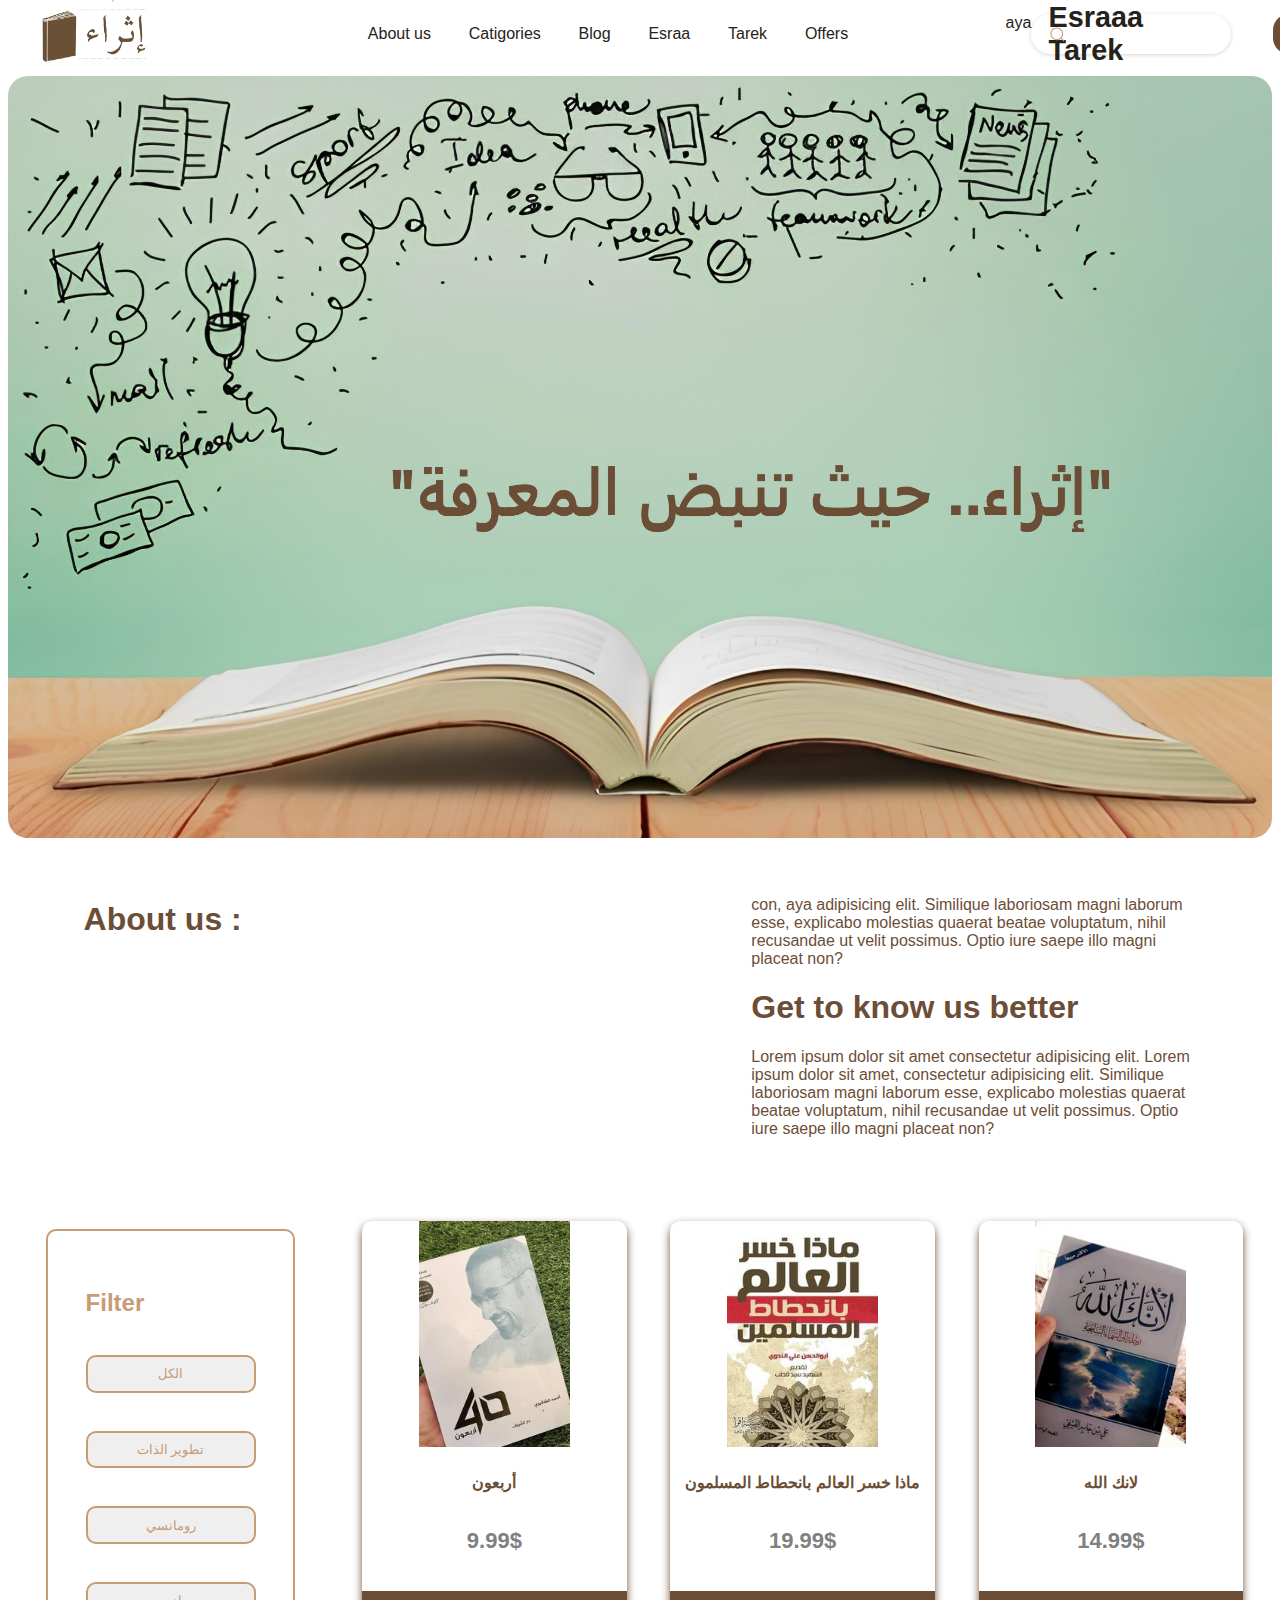
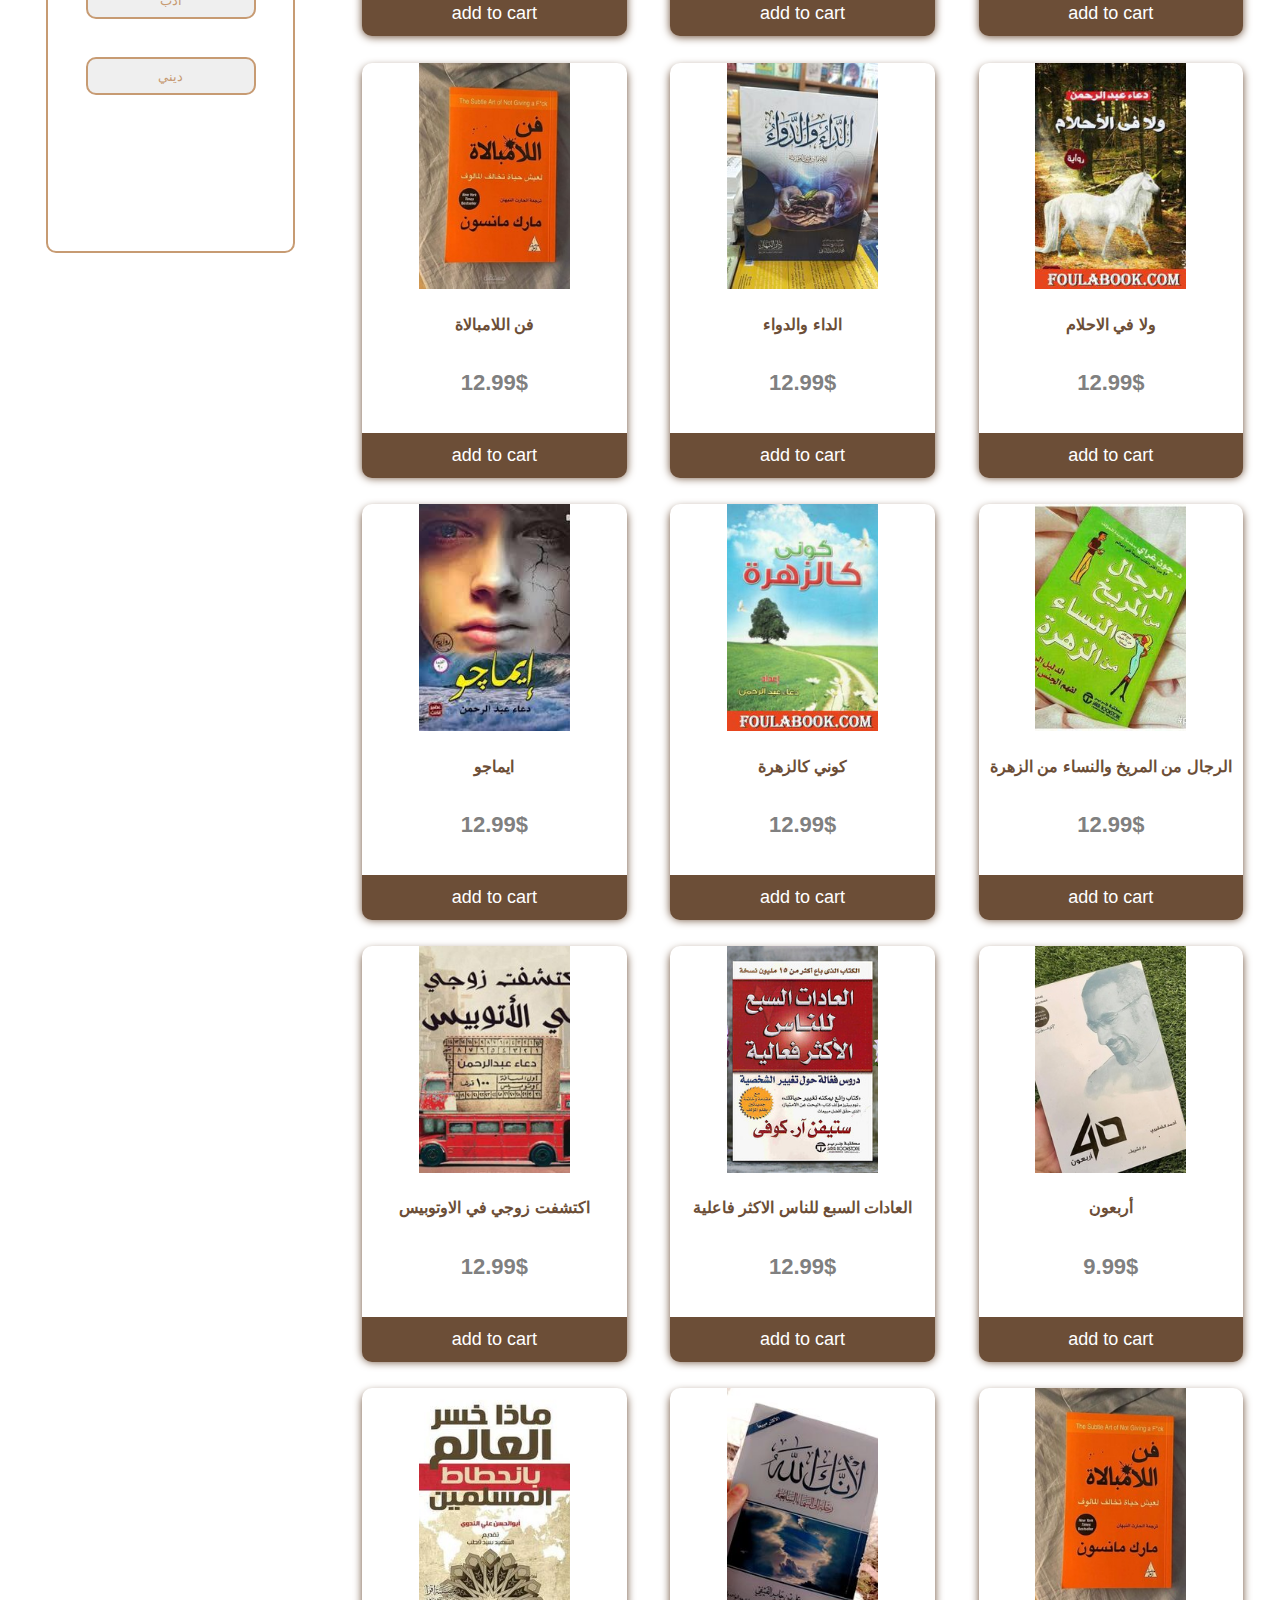
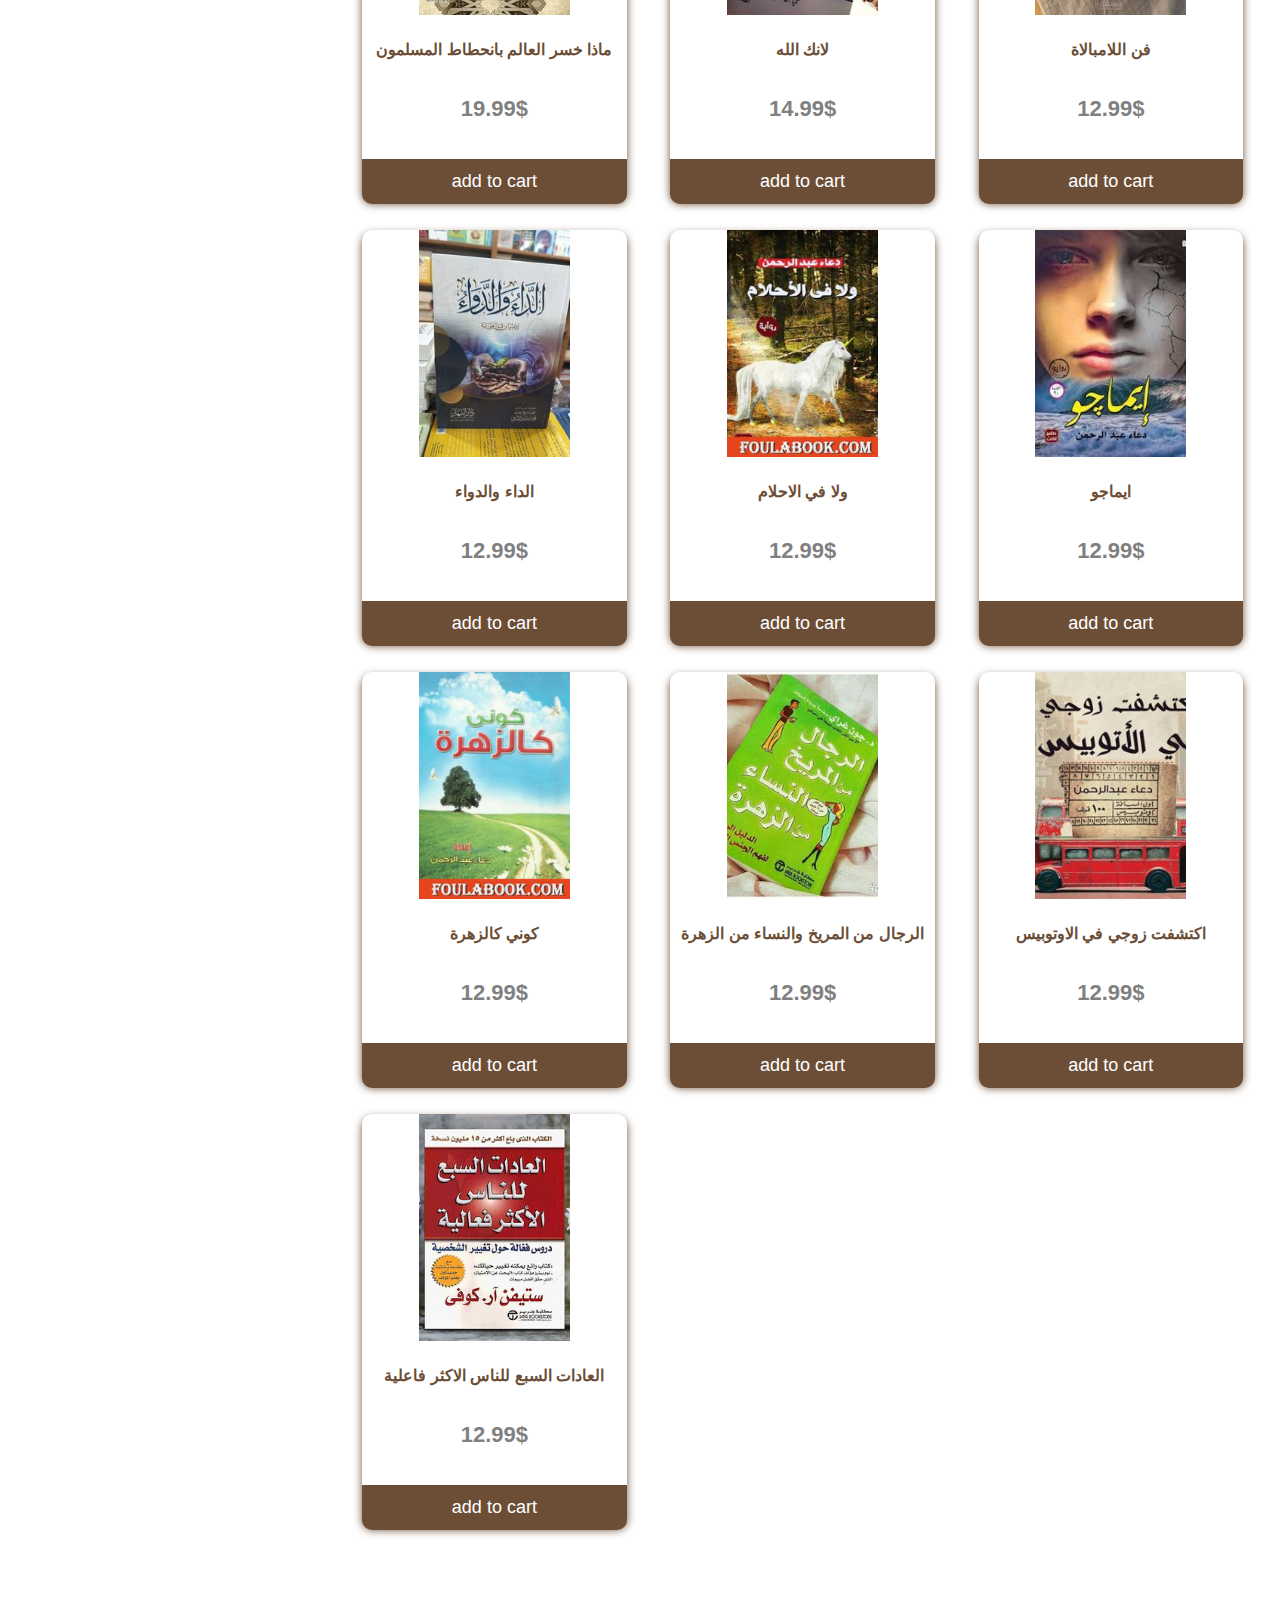
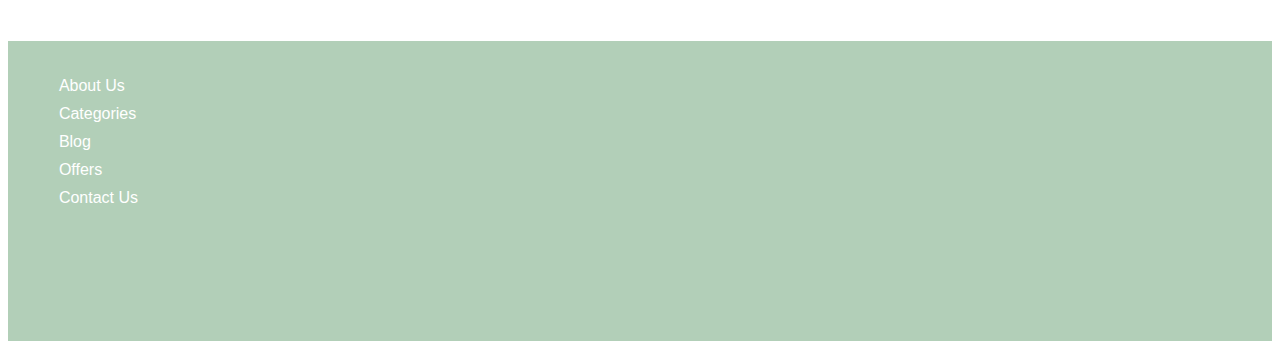
<file: asset/html/index.html>
<!DOCTYPE html>
<html lang="en">
<head>
    <meta charset="UTF-8">
    <meta name="viewport" content="width=device-width, initial-scale=1.0">
    <title>إثراء</title>
    <link rel="stylesheet" href="../css/style.css">
    <link rel="stylesheet" href="https://cdnjs.cloudflare.com/ajax/libs/font-awesome/6.7.2/css/all.min.css">
    <link rel="icon" type="image/x-icon" href="../IMAGE/Bookicon.png">
</head>
<body>
    <header>
        <nav class="top">
            <img src="../IMAGE/Book_logo.png" alt="logo" style="height: 1.8cm;width: 3.8cm;" onclick="location.assign('../html/index.html')">
            <ul class="nav-link">
                <li><a href="#">About us</a></li>
                <li><a href="#">Catigories</a></li>
                <li><a href="#">Blog</a></li>
                                <li><a href="#">Esraa</a></li>
                <li><a href="#">Tarek</a></li>

                <li><a href="#">Offers
                </a></li>
            </ul>
            <div class="nav3">
                <!-- From Uiverse.io by satyamchaudharydev --> 

                <div>aya</div>
                <form class="form" style="height: 2.5rem;">                    <label for="search">

                 <h1>Esraaa Tarek</h1>
                <form class="form" style="height: 2.5rem;">
                    <label for="search">

                        <input class="input" type="text" required="" placeholder="Search " id="search">
                        <div class="fancy-bg"></div>
                        <div class="search" onclick="search()">
                            <svg viewBox="0 0 24 24" aria-hidden="true" class="r-14j79pv r-4qtqp9 r-yyyyoo r-1xvli5t r-dnmrzs r-4wgw6l r-f727ji r-bnwqim r-1plcrui r-lrvibr">
                                <g>
                                    <path d="M21.53 20.47l-3.66-3.66C19.195 15.24 20 13.214 20 11c0-4.97-4.03-9-9-9s-9 4.03-9 9 4.03 9 9 9c2.215 0 4.24-.804 5.808-2.13l3.66 3.66c.147.146.34.22.53.22s.385-.073.53-.22c.295-.293.295-.767.002-1.06zM3.5 11c0-4.135 3.365-7.5 7.5-7.5s7.5 3.365 7.5 7.5-3.365 7.5-7.5 7.5-7.5-3.365-7.5-7.5z"></path>
                                </g>
                            </svg>
                        </div>
                        <button class="close-btn" type="reset">
                            <svg xmlns="http://www.w3.org/2000/svg" class="h-5 w-5" viewBox="0 0 20 20" fill="currentColor">
                                <path fill-rule="evenodd" d="M4.293 4.293a1 1 0 011.414 0L10 8.586l4.293-4.293a1 1 0 111.414 1.414L11.414 10l4.293 4.293a1 1 0 01-1.414 1.414L10 11.414l-4.293 4.293a1 1 0 01-1.414-1.414L8.586 10 4.293 5.707a1 1 0 010-1.414z" clip-rule="evenodd"></path>
                            </svg>
                        </button>
                    </label>
                </form>
            <button class="button">
                <span class="button-content" onclick="location.assign('../html/login.html')">Login</span>
              </button>
              <button class="crt" onclick="location.assign('../html/addCart.html')"><i class="fa-solid fa-cart-shopping"></i></button>
            </div>
        </nav>

    </header>
    <main>
    <section class="hero">

        <img src="../IMAGE/360_F_110895840_a9iWaERoJR40E5s3MAgK8tJxpzDd60BX.jpg" alt="COVER" class="COVER">
        <!-- <p class="overlay-text">Find your mobile</p> -->  
    </section>
    <section class="child">
        <div class="aside">
            <h1>About us :</h1>
        </div>
        <div class="aside1">

            <p>con, aya adipisicing elit. Similique laboriosam magni laborum esse, explicabo molestias quaerat beatae voluptatum, nihil recusandae ut velit possimus. Optio iure saepe illo magni placeat non?</p>

            <h1>Get to know us better</h1>
            <p>Lorem ipsum dolor sit amet consectetur adipisicing elit. Lorem ipsum dolor sit amet, consectetur adipisicing elit. Similique laboriosam magni laborum esse, explicabo molestias quaerat beatae voluptatum, nihil recusandae ut velit possimus. Optio iure saepe illo magni placeat non?</p>

        </div>
    </section>


    <section class="prod">
        <div class="sidenav">
        <h2 style="margin:1cm;color: #c79b73;">Filter</h2>
        <button class="filt" onclick="Show()">الكل</button>
        <button class="filt" onclick="selfdev()">تطوير الذات</button>
        <button class="filt" onclick="romance()">رومانسي</button>
        <button class="filt" onclick="art()">ادب</button>
        <button class="filt" onclick="region()">ديني</button>
    </div>
    <div id="parent"></div>
</section>
    </main>
    <footer class="footer">
        <div class="footer-cont">
            <div class="footer-links">
                <ul>
                    <li><a href="#">About Us</a></li>
                    <li><a href="#">Categories</a></li>
                    <li><a href="#">Blog</a></li>
                    <li><a href="#">Offers</a></li>
                    <li><a href="#">Contact Us</a></li>
                </ul>
            </div>
            <iframe src="https://www.google.com/maps/embed?pb=!1m14!1m12!1m3!1d230107.65776101712!2d32.633651199999996!3d25.690112!2m3!1f0!2f0!3f0!3m2!1i1024!2i768!4f13.1!5e0!3m2!1sar!2seg!4v1738443398311!5m2!1sar!2seg" width="600" height="450" style="border:0;" allowfullscreen="" loading="lazy" referrerpolicy="no-referrer-when-downgrade"></iframe>
        </div>
    </footer>
</body>
<script src="../java/script.js"></script>
<script src="../java/login-sign.js"></script>
</html>
</file>
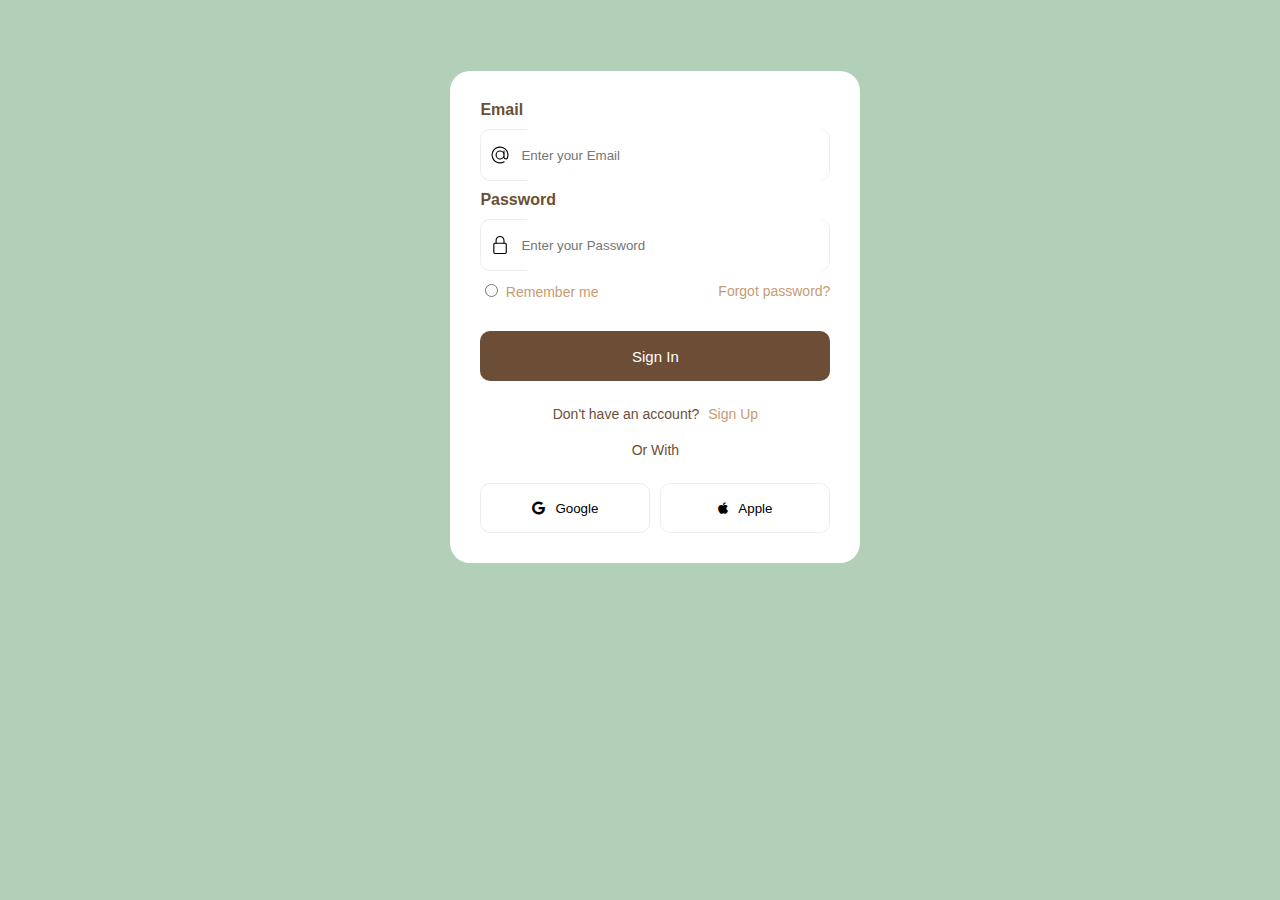
<file: asset/html/login.html>
<!DOCTYPE html>
<html lang="en">

<head>
    <meta charset="UTF-8">
    <meta name="viewport" content="width=device-width, initial-scale=1.0">
    <title>log in</title>
    <link rel="stylesheet" href="../css/signup.css">
    <link rel="stylesheet" href="https://cdnjs.cloudflare.com/ajax/libs/font-awesome/6.7.2/css/all.min.css">
    <link rel="icon" type="image/x-icon" href="../IMAGE/Bookicon.png">
</head>
<body>
<!-- From Uiverse.io by JohnnyCSilva --> 
        <div class="form" action="">
            <div class="flex-column">
            <label>Email </label></div>
            <div class="inputForm">
                <svg xmlns="http://www.w3.org/2000/svg" width="20" viewBox="0 0 32 32" height="20"><g data-name="Layer 3" id="Layer_3"><path d="m30.853 13.87a15 15 0 0 0 -29.729 4.082 15.1 15.1 0 0 0 12.876 12.918 15.6 15.6 0 0 0 2.016.13 14.85 14.85 0 0 0 7.715-2.145 1 1 0 1 0 -1.031-1.711 13.007 13.007 0 1 1 5.458-6.529 2.149 2.149 0 0 1 -4.158-.759v-10.856a1 1 0 0 0 -2 0v1.726a8 8 0 1 0 .2 10.325 4.135 4.135 0 0 0 7.83.274 15.2 15.2 0 0 0 .823-7.455zm-14.853 8.13a6 6 0 1 1 6-6 6.006 6.006 0 0 1 -6 6z"></path></g></svg>
                <input placeholder="Enter your Email" class="input" type="text" id="user">
            </div>
            
            <div class="flex-column">
            <label>Password </label>
            </div>
            <div class="inputForm">
                <svg xmlns="http://www.w3.org/2000/svg" width="20" viewBox="-64 0 512 512" height="20"><path d="m336 512h-288c-26.453125 0-48-21.523438-48-48v-224c0-26.476562 21.546875-48 48-48h288c26.453125 0 48 21.523438 48 48v224c0 26.476562-21.546875 48-48 48zm-288-288c-8.8125 0-16 7.167969-16 16v224c0 8.832031 7.1875 16 16 16h288c8.8125 0 16-7.167969 16-16v-224c0-8.832031-7.1875-16-16-16zm0 0"></path><path d="m304 224c-8.832031 0-16-7.167969-16-16v-80c0-52.929688-43.070312-96-96-96s-96 43.070312-96 96v80c0 8.832031-7.167969 16-16 16s-16-7.167969-16-16v-80c0-70.59375 57.40625-128 128-128s128 57.40625 128 128v80c0 8.832031-7.167969 16-16 16zm0 0"></path></svg>        
                <input placeholder="Enter your Password" class="input" type="password" id="pass">
            </div>
            
            <div class="flex-row">
            <div>
            <input type="radio">
            <label>Remember me </label>
            </div>
            <span class="span">Forgot password?</span>
            </div>
            <button class="button-submit" onclick="login()">Sign In</button>
            <p class="p">Don't have an account? <span class="span" onclick="location.assign('../html/sign up.html')">Sign Up</span>

            </p><p class="p line">Or With</p>

                <div class="flex-row">
                <button class="btn google">
                    <i class="fa-brands fa-google"></i>
                    Google        
                </button><button class="btn apple">
                    <i class="fa-brands fa-apple"></i>
                    Apple 
                </button>
            </div>
        </div>
</body>
<script src="../java/login-sign.js"></script>
</html>
</file>
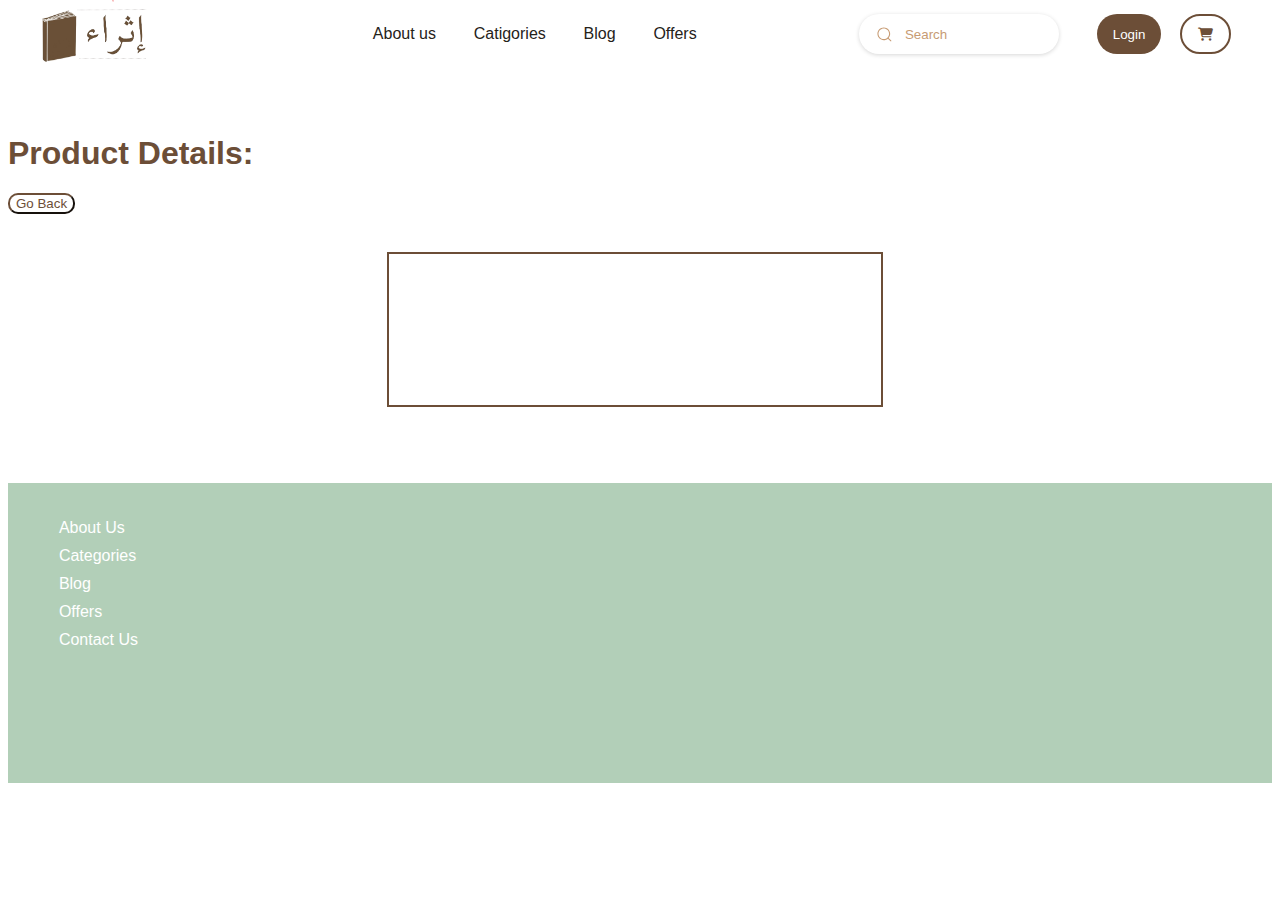
<file: asset/html/prodDetails.html>
<!DOCTYPE html>
<html lang="en">
<head>
    <meta charset="UTF-8">
    <meta name="viewport" content="width=device-width, initial-scale=1.0">
    <title>Product Details</title>
    <link rel="stylesheet" href="../css/style.css">
    <link rel="stylesheet" href="https://cdnjs.cloudflare.com/ajax/libs/font-awesome/6.7.2/css/all.min.css">
    <link rel="icon" type="image/x-icon" href="../IMAGE/Bookicon.png">
</head>
<body>
    <header>
        <nav class="top">
            <img src="../IMAGE/Book_logo.png" alt="logo" style="height: 1.8cm;width: 3.8cm;" onclick="location.assign('../html/index.html')">
            <ul class="nav-link">
                <li><a href="#">About us</a></li>
                <li><a href="#">Catigories</a></li>
                <li><a href="#">Blog</a></li>
                <li><a href="#">Offers
                </a></li>
            </ul>
            <div class="nav3">
                <!-- From Uiverse.io by satyamchaudharydev --> 
                <form class="form" style="height: 2.5rem;">
                    <label for="search">
                        <input class="input" type="text" required="" placeholder="Search " id="search">
                        <div class="fancy-bg"></div>
                        <div class="search" onclick="search()">
                            <svg viewBox="0 0 24 24" aria-hidden="true" class="r-14j79pv r-4qtqp9 r-yyyyoo r-1xvli5t r-dnmrzs r-4wgw6l r-f727ji r-bnwqim r-1plcrui r-lrvibr">
                                <g>
                                    <path d="M21.53 20.47l-3.66-3.66C19.195 15.24 20 13.214 20 11c0-4.97-4.03-9-9-9s-9 4.03-9 9 4.03 9 9 9c2.215 0 4.24-.804 5.808-2.13l3.66 3.66c.147.146.34.22.53.22s.385-.073.53-.22c.295-.293.295-.767.002-1.06zM3.5 11c0-4.135 3.365-7.5 7.5-7.5s7.5 3.365 7.5 7.5-3.365 7.5-7.5 7.5-7.5-3.365-7.5-7.5z"></path>
                                </g>
                            </svg>
                        </div>
                        <button class="close-btn" type="reset">
                            <svg xmlns="http://www.w3.org/2000/svg" class="h-5 w-5" viewBox="0 0 20 20" fill="currentColor">
                                <path fill-rule="evenodd" d="M4.293 4.293a1 1 0 011.414 0L10 8.586l4.293-4.293a1 1 0 111.414 1.414L11.414 10l4.293 4.293a1 1 0 01-1.414 1.414L10 11.414l-4.293 4.293a1 1 0 01-1.414-1.414L8.586 10 4.293 5.707a1 1 0 010-1.414z" clip-rule="evenodd"></path>
                            </svg>
                        </button>
                    </label>
                </form>
            <button class="button">
                <span class="button-content" onclick="location.assign('../html/login.html')">Login</span>
              </button>
              <button class="crt" onclick="location.assign('../html/addCart.html')"><i class="fa-solid fa-cart-shopping"></i></button>
            </div>
        </nav>

    </header>
    <h1 style="padding-top: 3cm;color: #6c4e37;">Product Details:</h1>
    <button onclick="window.history.back()" style="color: #6c4e37;background-color: #ffff;border-radius: 10px;border-color: #6c4e37;margin-bottom: 1cm;">Go Back</button>
    <div id="product-details" style="width: 9cm;margin-left: 30%;text-align: center;padding-bottom: 3cm;border: #6c4e37 solid 2px;padding: 2cm;margin-bottom: 2cm;">
    </div>
    <footer class="footer">
        <div class="footer-cont">
            <div class="footer-links">
                <ul>
                    <li><a href="#">About Us</a></li>
                    <li><a href="#">Categories</a></li>
                    <li><a href="#">Blog</a></li>
                    <li><a href="#">Offers</a></li>
                    <li><a href="#">Contact Us</a></li>
                </ul>
            </div>
            <iframe src="https://www.google.com/maps/embed?pb=!1m14!1m12!1m3!1d230107.65776101712!2d32.633651199999996!3d25.690112!2m3!1f0!2f0!3f0!3m2!1i1024!2i768!4f13.1!5e0!3m2!1sar!2seg!4v1738443398311!5m2!1sar!2seg" width="600" height="450" style="border:0;" allowfullscreen="" loading="lazy" referrerpolicy="no-referrer-when-downgrade"></iframe>
        </div>
    </footer>
</body>
<script src="../java/details.js"></script>
<script src="../java/script.js"></script>
</html>
</file>
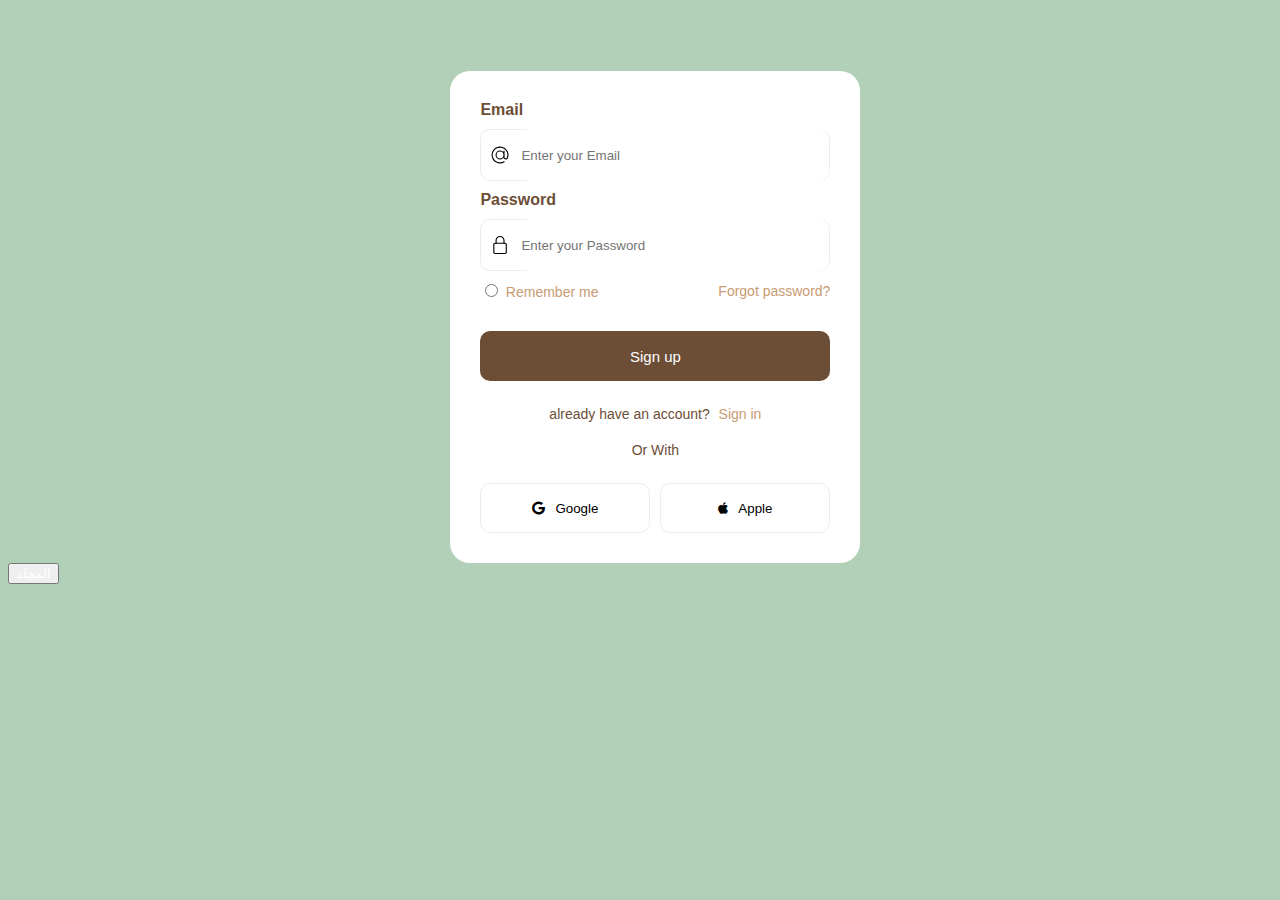
<file: asset/html/sign up.html>
<!DOCTYPE html>
<html lang="en">

<head>
    <meta charset="UTF-8">
    <meta name="viewport" content="width=device-width, initial-scale=1.0">
    <title>sign up</title>
    <link rel="stylesheet" href="../css/signup.css">
    <link rel="stylesheet" href="https://cdnjs.cloudflare.com/ajax/libs/font-awesome/6.7.2/css/all.min.css">
    <link rel="icon" type="image/x-icon" href="../IMAGE/Bookicon.png">  
</head>

<body>
<!-- From Uiverse.io by JohnnyCSilva --> 
        <div class="form" action="">
            <div class="flex-column">
            <label>Email </label></div>
            <div class="inputForm">
                <svg xmlns="http://www.w3.org/2000/svg" width="20" viewBox="0 0 32 32" height="20"><g data-name="Layer 3" id="Layer_3"><path d="m30.853 13.87a15 15 0 0 0 -29.729 4.082 15.1 15.1 0 0 0 12.876 12.918 15.6 15.6 0 0 0 2.016.13 14.85 14.85 0 0 0 7.715-2.145 1 1 0 1 0 -1.031-1.711 13.007 13.007 0 1 1 5.458-6.529 2.149 2.149 0 0 1 -4.158-.759v-10.856a1 1 0 0 0 -2 0v1.726a8 8 0 1 0 .2 10.325 4.135 4.135 0 0 0 7.83.274 15.2 15.2 0 0 0 .823-7.455zm-14.853 8.13a6 6 0 1 1 6-6 6.006 6.006 0 0 1 -6 6z"></path></g></svg>
                <input placeholder="Enter your Email" class="input" type="text" id="user">
            </div>
            
            <div class="flex-column">
            <label>Password </label>
            </div>
            <div class="inputForm">
                <svg xmlns="http://www.w3.org/2000/svg" width="20" viewBox="-64 0 512 512" height="20"><path d="m336 512h-288c-26.453125 0-48-21.523438-48-48v-224c0-26.476562 21.546875-48 48-48h288c26.453125 0 48 21.523438 48 48v224c0 26.476562-21.546875 48-48 48zm-288-288c-8.8125 0-16 7.167969-16 16v224c0 8.832031 7.1875 16 16 16h288c8.8125 0 16-7.167969 16-16v-224c0-8.832031-7.1875-16-16-16zm0 0"></path><path d="m304 224c-8.832031 0-16-7.167969-16-16v-80c0-52.929688-43.070312-96-96-96s-96 43.070312-96 96v80c0 8.832031-7.167969 16-16 16s-16-7.167969-16-16v-80c0-70.59375 57.40625-128 128-128s128 57.40625 128 128v80c0 8.832031-7.167969 16-16 16zm0 0"></path></svg>        
                <input placeholder="Enter your Password" class="input" type="password" id="pass">
            </div>
            
            <div class="flex-row">
            <div>
            <input type="radio">
            <label>Remember me </label>
            </div>
            <span class="span">Forgot password?</span>
            </div>
            <button class="button-submit" onclick="save()">Sign up</button>
            <p class="p">already have an account? <span class="span" onclick="location.assign('../html/login.html')">Sign in</span>

            </p><p class="p line">Or With</p>

                <div class="flex-row">
                <button class="btn google">
                    <i class="fa-brands fa-google"></i>
                    Google        
                </button><button class="btn apple">
                    <i class="fa-brands fa-apple"></i>
                    Apple 
                </button>
            </div>
        </div>
</body>
<script src="../java/login-sign.js"></script>
</html>
<button href="../css/style.css" style="color: white;">المجلد</button>
</file>
<file: asset/css/style.css>
/* #0c3854  font
#3ba0e3 cal to action
#d0e7f5  most
*/

body{
    font-family: 'Franklin Gothic Medium', 'Arial Narrow', Arial, sans-serif;
    color: #252219;
}
/* header */
/* navbar */
header{
    background-color: #fff;
    margin-top: 0%;
    padding-top: 0%;
    isolation: isolate;
}
.top{
    display: flex;
    justify-content: space-between;
    padding-left: 0.5cm;
    padding-right: 0.5cm;
    align-items: center;
    position:fixed;
    width: 100%;
    background-color: #fff;
    box-shadow: inset 3px ;
    top: 0;
}

/* القوائم */
.nav-link{
    display: flex;
    list-style: none;
    justify-content: space-between;
    flex-wrap: wrap;
    align-items: center;
}
 
li{
    padding-left: 0.5cm;
    padding-right: 0.5cm;

}
li a{
    text-decoration: none;
    color: #252219;
    font-family: 'Franklin Gothic Medium', 'Arial Narrow', Arial, sans-serif;
}
/* searsh*/

/* From Uiverse.io by satyamchaudharydev */ 
/* this is a recreation of twitter search in css */
.form {
    --input-text-color: #6c4e37;
    --input-bg-color: #fff;
    --focus-input-bg-color: transparent;
    --text-color: #c79b73;
    --active-color: #6c4e37;
    --width-of-input: 200px;
    --inline-padding-of-input: 1.2em;
    --gap: 0.9rem;
  }
  /* form style */
  .form {
    font-size: 0.9rem;
    display: flex;
    gap: 0.5rem;
    align-items: center;
    width: var(--width-of-input);
    position: relative;
    isolation: isolate;
  }
  /* a fancy bg for showing background and border when focus. */
  .fancy-bg {
    position: absolute;
    width: 100%;
    inset: 0;
    background: var(--input-bg-color);
    border-radius: 30px;
    height: 100%;
    z-index: -1;
    pointer-events: none;
    box-shadow: rgba(0, 0, 0, 0.16) 0px 1px 4px;
  }
  /* label styling */
  label {
    width: 100%;
    padding: 0.8em;
    height: 40px;
    padding-inline: var(--inline-padding-of-input);
    display: flex;
    align-items: center;
  }
  
  .search,.close-btn {
    position: absolute;
  }
  /* styling search-icon */
  .search {
    fill: var(--text-color);
    left: var(--inline-padding-of-input);
  }
  /* svg -- size */
  svg {
    width: 17px;
    display: block;
  }
  /* styling of close button */
  .close-btn {
    border: none;
    right: var(--inline-padding-of-input);
    box-sizing: border-box;
    display: flex;
    align-items: center;
    justify-content: center;
    color: #fff;
    padding: 0.1em;
    width: 20px;
    height: 2.5rem;
    border-radius: 50%;
    background: var(--active-color);
    opacity: 0;
    visibility: hidden;
  }
  /* styling of input */
  .input {
    color: var(--input-text-color);
    width: 100%;
    margin-inline: min(2em,calc(var(--inline-padding-of-input) + var(--gap)));
    background: none;
    border: none;
  }
  
  .input:focus {
    outline: none;
  }
  
  .input::placeholder {
    color: var(--text-color)
  }
  /* input background change in focus */
  .input:focus ~ .fancy-bg {
    border: 1px solid var(--active-color);
    background: var(--focus-input-bg-color);
  }
  /* search icon color change in focus */
  .input:focus ~ .search {
    fill: var(--active-color);
  }
  /* showing close button when typing */
  .input:valid ~ .close-btn {
    opacity: 1;
    visibility: visible;
  }
  /* this is for the default background in input,when selecting autofill options -- you can remove this code if you do not want to override the browser style.  */
  input:-webkit-autofill,
  input:-webkit-autofill:hover,
  input:-webkit-autofill:focus,
  input:-webkit-autofill:active {
    -webkit-transition: "color 9999s ease-out, background-color 9999s ease-out";
    -webkit-transition-delay: 9999s;
  }

  /* زرار التواصل */
/* From Uiverse.io by Madflows */ 
.button {
    position: relative;
    overflow: hidden;
    height: 2.5rem;
    padding: 0 1rem;
    border-radius: 1.5rem;
    background: #6c4e37;
    background-size: 400%;
    color: #fff;
    border: none;
    cursor: pointer;
    margin-left: 1cm;
  }
  
  .button:hover::before {
    transform: scaleX(1);
  }
  
  .button-content {
    position: relative;
    z-index: 1;
  }
  
  .button::before {
    content: "";
    position: absolute;
    top: 0;
    left: 0;
    transform: scaleX(0);
    transform-origin: 0 50%;
    width: 100%;
    height: inherit;
    border-radius: inherit;
    background: linear-gradient(
      82.3deg,
      #c79b73 10.8%,
      rgba(108,78,55,1) 94.3%
    );
    transition: all 0.475s;
  }
 /* زرار السلة  */
  .crt{
    position: relative;
    overflow: hidden;
    height: 2.5rem;
    padding: 0 1rem;
    border-radius: 1.5rem;
    background: #fff;
    background-size: 400%;
    color: #6c4e37;
    border: 2px solid #6c4e37;
    cursor: pointer;
    margin-left: 0.5cm;
  }
  
.nav3{
    display: flex;
    justify-content: space-between;
    padding-right: 2cm;
    
}

/* section hero*/


.COVER{
    height: 100%;
    width: 100%;
    border-radius: 20PX ;
    margin-top: 1.8cm;
    
}


/* --------------- */
.child{
    display: flex;
    justify-content: space-between;
    padding-left: 1cm;
    padding-right: 1cm;
    color: #6c4e37;
    font-family: 'Franklin Gothic Medium', 'Arial Narrow', Arial, sans-serif;
    margin: 1cm;
}
 .aside{
    width: 40%;
 }

 .aside1{
    width: 40%;
 }



/* الكاردات اللي معمولة بالجافا  */
#parent{
  justify-content: space-between;
  margin: 0.5cm;
  display: flex;
  flex-wrap: wrap;

}

.card {
  box-shadow: 0 4px 8px 0 #6c4e37;
  width: 7cm;
  height: 10.9cm;
  margin: 10px;
  text-align: center;
  font-family: arial;
  color: #6c4e37;
  border-radius: 10px;
  margin-bottom: 20px;
  /* margin-top: 2cm; */

}

.price {
  color: grey;
  font-size: 22px;
}

.card button {
  border: none;
  outline: 0;
  padding: 12px;
  color: white;
  background-color: #6c4e37;
  text-align: center;
  cursor: pointer;
  width: 100%;
  font-size: 18px;
  border-bottom-right-radius: 10px;
  border-bottom-left-radius: 10px;
  margin-bottom: 0%;
  
 
}

.card button:hover {
  opacity: 0.7;
}


.image{
  width: 4cm;  /* يجعل الصورة تأخذ عرض الكارد بالكامل */
  height: 6cm; /* يضمن الحفاظ على تناسب الصورة */
  object-fit: cover; 
  cursor: pointer;
  overflow: hidden;

}

/* sidnavbar */
body {
  font-family: 'Franklin Gothic Medium', 'Arial Narrow', Arial, sans-serif;
}
 
.prod{
  display: flex;
  margin-bottom: 2cm;
}
.sidenav {
  height: 600px;
  width: 260px;
  /* position: fixed; */
  /* z-index: 3; */
  top: 0;
  left: 0;
  background-color: #ffffff;
  /* overflow-x: hidden; */
  padding-top: 20px;
  border: 2px solid #c79b73;
  border-radius: 10px;
  margin: 1cm;
}

.sidenav .filt:hover {
  color: #6c4e37;
}

.main {
  margin-left: 160px; /* Same as the width of the sidenav */
  font-size: 28px; /* Increased text to enable scrolling */
  padding: 0px 10px;
}
.filt{
  display: block;
  margin: 1cm;
  width: 4.5cm;
  height: 1cm;
  font-family: 'Franklin Gothic Medium', 'Arial Narrow', Arial, sans-serif;
  color: #c79b73;
  border: 2px solid #c79b73;
  border-radius: 10px;
}


.footer {
  background-color: #b2cfb8; 
  color: #fff;
  padding: 20px;
  display: flex;
  justify-content: center;
  align-items: flex-start;
}

.footer-cont {
  display: flex;
  justify-content: space-between;
  flex-wrap: wrap;
  width: 100%;
  max-width: 1200px;
  gap: 20px; /* مسافة بين العناصر */
}

/* روابط التنقل */
.footer-links ul {
  list-style: none;
  padding: 0;
}

.footer-links ul li {
  margin: 10px 0;
}

.footer-links ul li a {
  color: #fff;
  text-decoration: none;
  transition: color 0.3s;
  font-size: 16px;
}

.footer-links ul li a:hover {
  color: #6c4e37;
}

/* الخريطة */
.footer iframe {
  border: none;
  border-radius: 10px;
  width: 100%;
  max-width: 350px;
  height: 250px;
  margin-top: 10px;
}

/* add cart page  */

.contain{
  display: flex;
  justify-content: space-between;
  margin-left: 25%;
}
</file>
<file: asset/css/signup.css>
body{
    align-content: center;
    background-color: #b2cfb8;
}
.form {
    display: flex;
    flex-direction: column;
    gap: 10px;
    background-color: #ffffff;
    padding: 30px;
    width: 350px;
    border-radius: 20px;
    margin-left: 35%;
    margin-top: 5%;
    font-family: -apple-system, BlinkMacSystemFont, 'Segoe UI', Roboto, Oxygen, Ubuntu, Cantarell, 'Open Sans', 'Helvetica Neue', sans-serif;
  }
  
  ::placeholder {
    font-family: -apple-system, BlinkMacSystemFont, 'Segoe UI', Roboto, Oxygen, Ubuntu, Cantarell, 'Open Sans', 'Helvetica Neue', sans-serif;
  }
  
  .form button {
    align-self: flex-end;
  }
  
  .flex-column > label {
    color: #6c4e37;
    font-weight: 600;
  }
  
  .inputForm {
    border: 1.5px solid #ecedec;
    border-radius: 10px;
    height: 50px;
    display: flex;
    align-items: center;
    padding-left: 10px;
    transition: 0.2s ease-in-out;
  }
  
  .input {
    margin-left: 10px;
    border-radius: 10px;
    border: none;
    width: 100%;
    height: 100%;
  }
  
  .input:focus {
    outline: none;
  }
  
  .inputForm:focus-within {
    border: 1.5px solid #c79b73;
  }
  
  .flex-row {
    display: flex;
    flex-direction: row;
    align-items: center;
    gap: 10px;
    justify-content: space-between;
  }
  
  .flex-row > div > label {
    font-size: 14px;
    color: #c79b73;
    font-weight: 400;
  }
  
  .span {
    font-size: 14px;
    margin-left: 5px;
    color: #c79b73;
    font-weight: 500;
    cursor: pointer;
  }
  
  .button-submit {
    margin: 20px 0 10px 0;
    background-color: #6c4e37;
    border: none;
    color: white;
    font-size: 15px;
    font-weight: 500;
    border-radius: 10px;
    height: 50px;
    width: 100%;
    cursor: pointer;
  }
  
  .p {
    text-align: center;
    color: #6c4e37;
    font-size: 14px;
    margin: 5px 0;
  }
  
  .btn {
    margin-top: 10px;
    width: 100%;
    height: 50px;
    border-radius: 10px;
    display: flex;
    justify-content: center;
    align-items: center;
    font-weight: 500;
    gap: 10px;
    border: 1px solid #ededef;
    background-color: white;
    cursor: pointer;
    transition: 0.2s ease-in-out;
  }
  
  .btn:hover {
    border: 1px solid #c79b73;
    ;
  }
</file>
